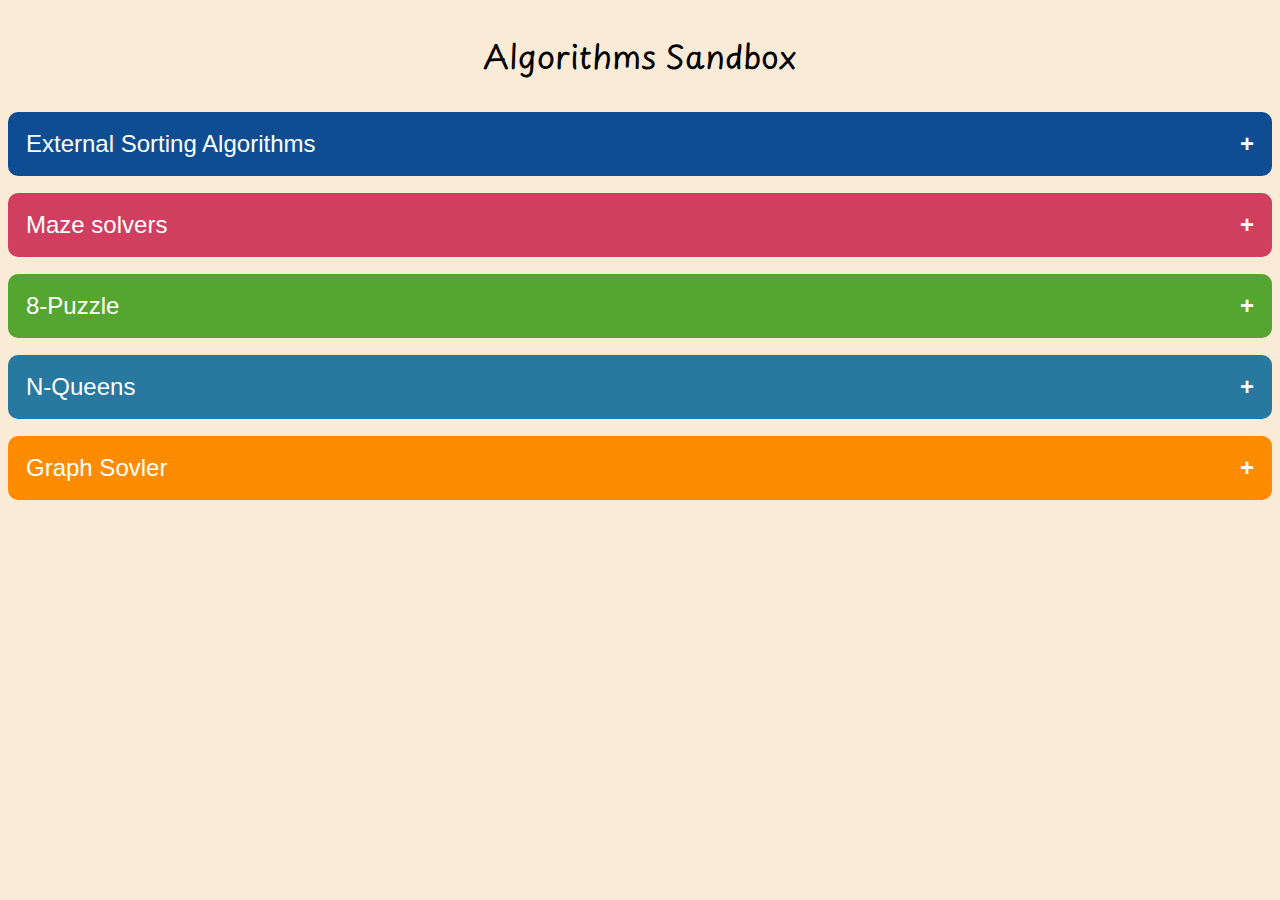
<file: index.html>
<!DOCTYPE html>
<html lang="en">
<head>
    <meta charset="UTF-8">
    <meta name="viewport" content="width=device-width, initial-scale=1.0">
    <title>Algorithms Sandbox</title>
    <link rel="stylesheet" href="styles/main.css">
</head>
<body>
    <p class="title">Algorithms Sandbox</p>

    <div class="category">
        <button class="collapsible category-title">External Sorting Algorithms</button>
        <div class="category-content">
            <ul>
                <li><a href="./pages/sorting/direct.html">Direct Merge Sort</a></li>
                <li><a href="https://mainmi.github.io/AlgorithmWebSort/">Natural Merge Sort</a></li>
                <li><a href="https://mainmi.github.io/AlgorithmWebSort/">Multipath Merge Sort</a></li>
            </ul>
        </div>
    </div>

    <div class="category">
        <button class="collapsible category-title">Maze solvers</button>
        <div class="category-content">
            <ul>
                <li><a href="https://angeluriot.com/maze_solver/">Solve maze without step by step solution</a></li>
            </ul>
        </div>
    </div>

    <div class="category">
        <button class="collapsible category-title">8-Puzzle</button>
        <div class="category-content">
            <ul>
                <li><a href="./pages/8puzzle.html?searchType=breadthFirst">BFS</a></li>
                <li><a href="./pages/8puzzle.html?searchType=depthFirst">LDFS</a></li>
                <li><a href="./pages/8puzzle.html?searchType=iterativeDeepening">Iterative-Deepening</a></li>
                <li><a href="./pages/8puzzle.html?searchType=greedyBest">Greedy-Best</a></li>
                <li><a href="./pages/8puzzle.html?searchType=aStar">A*</a></li>
            </ul>
        </div>
    </div>

    <div class="category">
        <button class="collapsible category-title">N-Queens</button>
        <div class="category-content">
            <ul>
                <li><a href="./pages/nQueens.html?algorithm=ids">IDS</a></li>
                <li><a href="./pages/nQueens.html?algorithm=aStar">A*</a></li>
                <li><a href="./pages/nQueens.html?algorithm=rbfs">RBFS</a></li>
            </ul>
        </div>
    </div>

    <div class="category">
        <button class="collapsible category-title">Graph Sovler</button>
        <div class="category-content">
            <ul>
                <li><a href="https://algo-dijkstra.vercel.app/">Dijkstra solver</a></li>
                <li><a href="https://graphonline.ru/en/">Some graph algorithms</a></li>
                <li><a href="https://programforyou.ru/graph-redactor">Graphs algorithms step by step [RU]</a></li>
            </ul>
        </div>
    </div>

    <script src="js/main.js"></script>
</body>
</html>
</file>
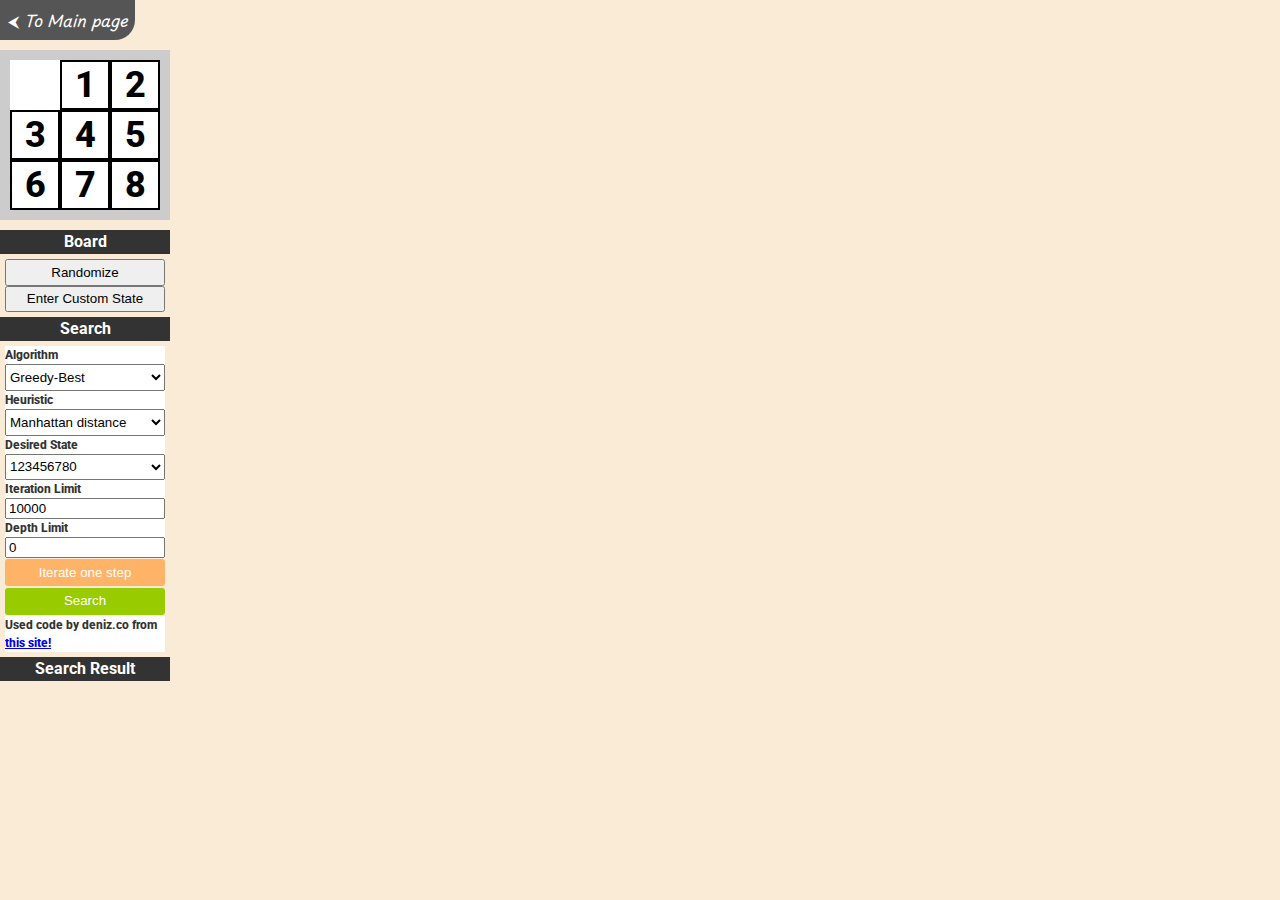
<file: pages/8puzzle.html>
<!DOCTYPE html>
<html lang="en">
<head>
    <meta charset="UTF-8">
    <meta name="viewport" content="width=device-width, initial-scale=1.0">
    <title>8-Puzzle</title>
    <link rel="stylesheet" href="../styles/main.css">
    <link rel="stylesheet" href="../styles/8puzzle.css">
    <link rel="stylesheet" href="../styles/libs/vis.min.css">
</head>
<body>
    <a href="../index.html" class="return-link">
        <span>&#11164;</span>
        <i>To Main page</i>
    </a>

    <div id="board">
        <div id="board-item-1" class="board-item">1</div>
        <div id="board-item-2" class="board-item">2</div>
        <div id="board-item-3" class="board-item">3</div>
        <div id="board-item-4" class="board-item">4</div>
        <div id="board-item-5" class="board-item">5</div>
        <div id="board-item-6" class="board-item">6</div>
        <div id="board-item-7" class="board-item">7</div>
        <div id="board-item-8" class="board-item">8</div>
    </div>
    <div id="visualization"></div>
    <div id="controls">
        <div class="heading">Board</div>
        <div class="content">
            <button id="randomize">Randomize</button>
            <button id="customInput">Enter Custom State</button>
        </div>

        <div class="heading">Search</div>
        <div class="content">
            <label>Algorithm</label>
            <select id="searchType">
                <option value="breadthFirst">Breadth-First (BFS)</option>
                <option value="uniformCost">Uniform-Cost</option>
                <option value="depthFirst">Depth-First (LDFS)</option>
                <option value="iterativeDeepening">Iterative-Deepening</option>
                <option value="greedyBest" selected>Greedy-Best</option>
                <option value="aStar">A*</option>
            </select>
            <label>Heuristic</label>
            <select id="heuristicType">
                <option value="none">None</option>
                <option value="manhattanDistance" selected>Manhattan distance</option>
                <option value="euclideanDistance">Euclidean distance</option>
                <option value="mismatches">Mismatches</option>
            </select>
            <label>Desired State</label>
            <select id="desiredState">
                <option value="first" selected>123456780</option>
                <option value="second">012345678</option>
            </select>
            <label>Iteration Limit</label>
            <input type="number" id="iterationLimit" value="10000">
            <label>Depth Limit</label>
            <input type="number" id="depthLimit" value="0">
            <label style="display: none;">
                <input type="checkbox" id="visualizationCheck" checked>
                Visualization
            </label>
            <label style="display: none;">
                <input type="checkbox" id="expandedNodeCheck">
                Early check optimization
            </label>

            <button id="searchStep">Iterate one step</button>
            <button id="search">Search</button>
            <button id="searchStop" style="display: none;">Stop</button>
            <label>Used code by deniz.co from <a href="https://deniz.co/8-puzzle-solver/">this site!</a></label>
        </div>

        <div class="heading">Search Result</div>
        <div id="searchResult" class="content"></div>
    </div>

    <script src="../js/8puzzle/algorithm_preload.js"></script>

    <script src="../js/libs/lodash.min.js"></script>
    <script src="../js/libs/vis.min.js"></script>
    <script src="../js/libs/bodyScrollLock.min.js"></script>

    <script src="../js/8puzzle/utils.js"></script>
    <script src="../js/8puzzle/node.js"></script>
    <script src="../js/8puzzle/game.js"></script>
    <script src="../js/8puzzle/board.js"></script>
    <script src="../js/8puzzle/visualization.js"></script>
    <script src="../js/8puzzle/search.js"></script>
    <script src="../js/8puzzle/app.js"></script>
</body>
</html>
</file>
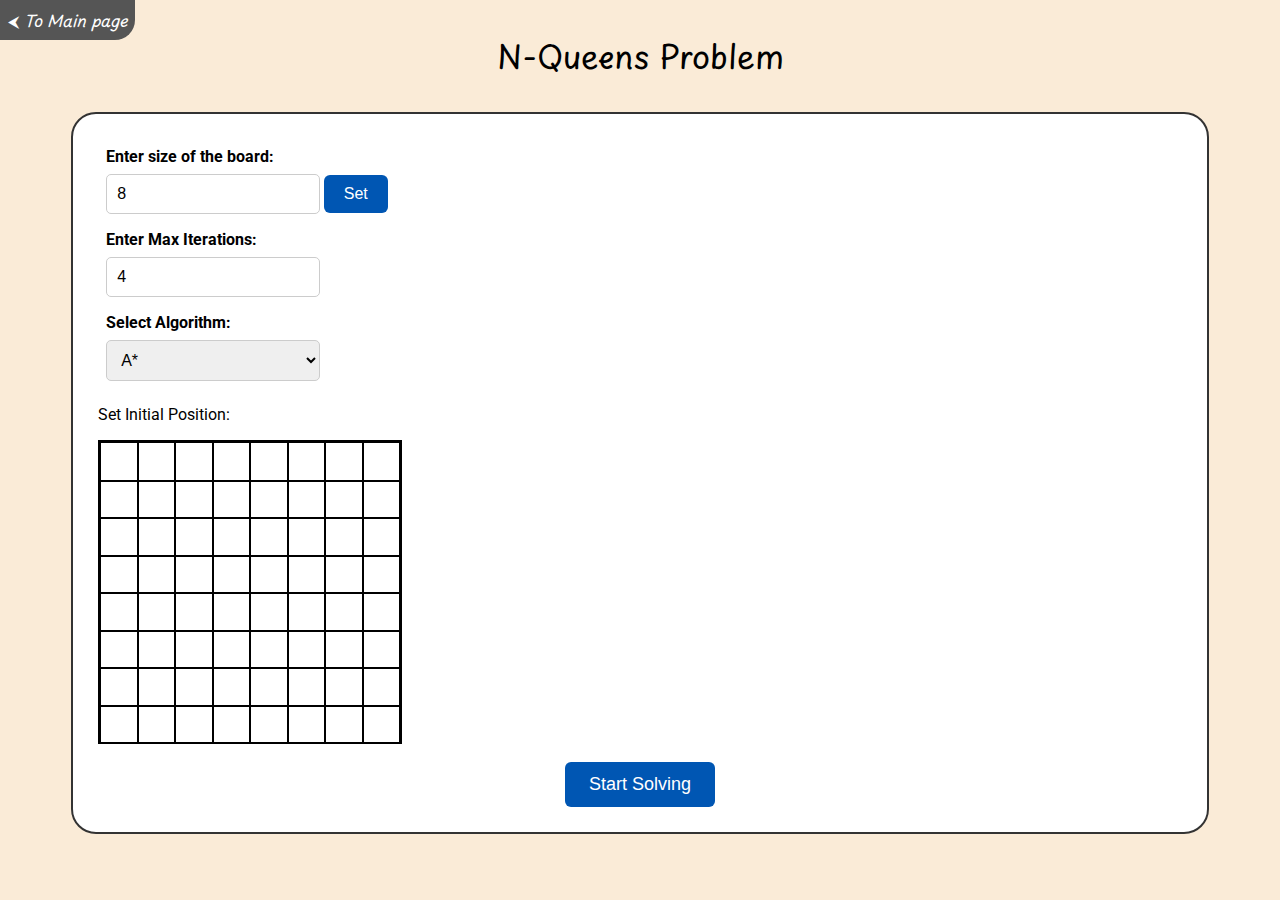
<file: pages/nQueens.html>
<!DOCTYPE html>
<html lang="en">
<head>
    <meta charset="UTF-8">
    <meta name="viewport" content="width=device-width, initial-scale=1.0">
    <title>N-Queens</title>
    <link rel="stylesheet" href="../styles/main.css">
    <link rel="stylesheet" href="../styles/nQueens.css">
</head>
<body>
    <a href="../index.html" class="return-link">
        <span>&#11164;</span>
        <i>To Main page</i>
    </a>
    <p class="title">N-Queens Problem</p>

    <div class="algorithm-settings">
        <div class="input">
            <label for="size-input">Enter size of the board:</label>
            <input type="text" id="size-input" placeholder="e.g., 8" value="8">
            <button id="set-size-button">Set</button>
        </div>
        <div class="input">
            <label for="max-iter-input">Enter Max Iterations:</label>
            <input type="text" id="max-iter-input" placeholder="e.g., 1000" value="4">
        </div>
        <div class="options">
            <label for="algorithm-select">Select Algorithm:</label>
            <select id="algorithm-select">
                <option value="ids">IDS</option>
                <option value="rbfs">RBFS</option>
                <option value="aStar" selected>A*</option>
            </select>
        </div>
        <div class="board-container">
            <p class="board-title">Set Initial Position:</p>
            <div id="initial-board" class="chess-board"></div>
        </div>
        <div class="start">
            <button id="start-button">Start Solving</button>
        </div>
    </div>

    <div class="solution">
        <p class="header">Solution</p>
        <div id="solution-steps" class="steps">

        </div>
    </div>

    <script src="../js/nQueens/algorithm_preloader.js"></script>
    <script src="../js/nQueens/nQueens.js"></script>
    <script src="../js/nQueens/IDS.js"></script>
    <script src="../js/nQueens/RBFS.js"></script>
    <script src="../js/nQueens/AStar.js"></script>
    <script src="../js/nQueens/utils.js"></script>
    <script src="../js/nQueens/start.js"></script>
</body>
</html>
</file>
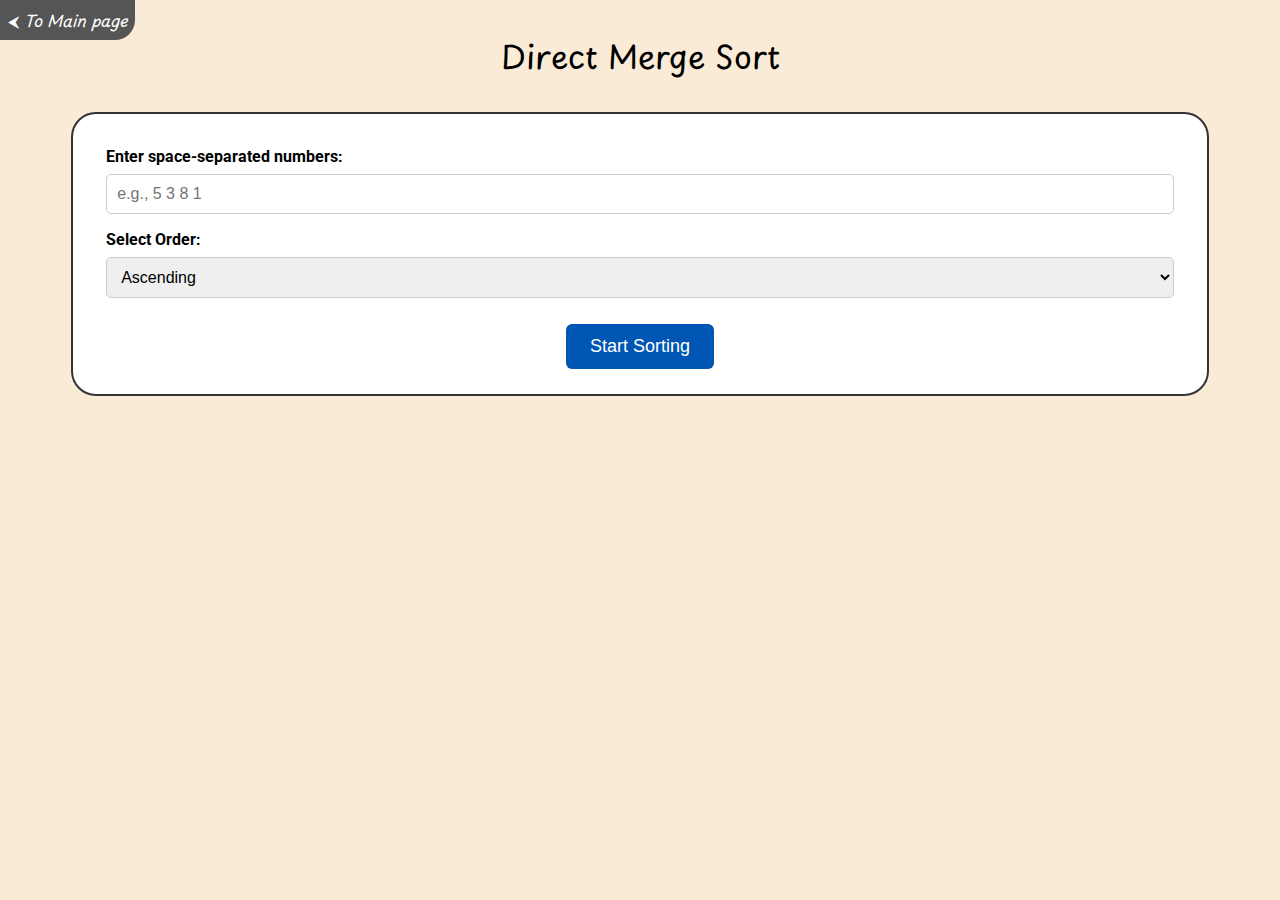
<file: pages/sorting/direct.html>
<!DOCTYPE html>
<html lang="en">
<head>
    <meta charset="UTF-8">
    <meta name="viewport" content="width=device-width, initial-scale=1.0">
    <title>Direct Merge Sort</title>
    <link rel="stylesheet" href="../../styles/main.css">
    <link rel="stylesheet" href="../../styles/sorting.css">
</head>
<body>
    <a href="../../index.html" class="return-link">
        <span>&#11164;</span>
        <i>To Main page</i>
    </a>
    <p class="title">Direct Merge Sort</p>

    <div class="algorithm-settings">
        <div class="input">
            <label for="array-input">Enter space-separated numbers:</label>
            <input type="text" id="array-input" placeholder="e.g., 5 3 8 1">
        </div>
        <div class="options">
            <label for="order-select">Select Order:</label>
            <select id="order-select">
                <option value="asc">Ascending</option>
                <option value="desc">Descending</option>
            </select>
        </div>
        <div class="start">
            <button id="start-button">Start Sorting</button>
        </div>
    </div>

    <div class="solution">
        <p class="header">Solution</p>
        <div class="steps">

        </div>
    </div>

    <script src="../../js/sorting/direct.js"></script>
</body>
</html>
</file>
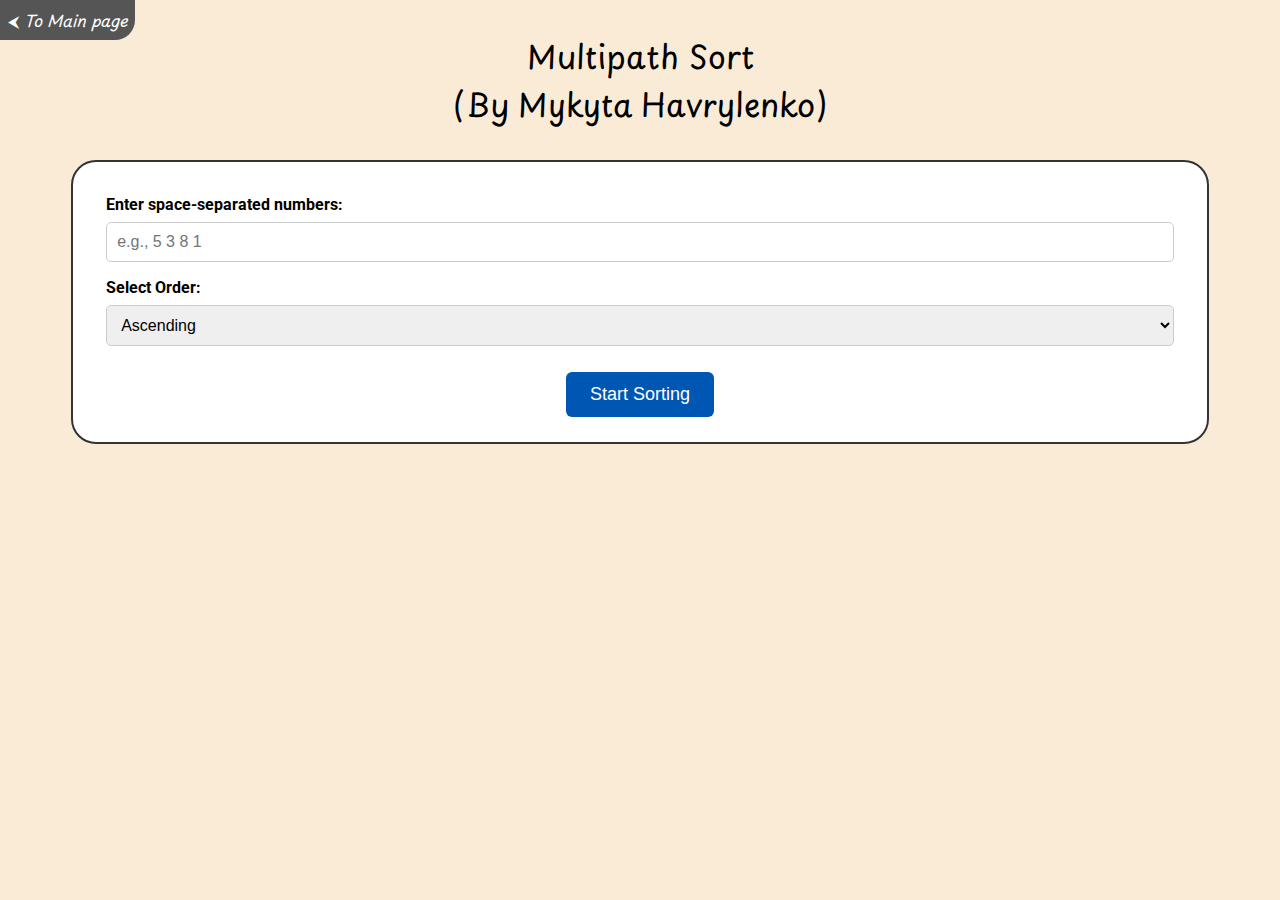
<file: pages/sorting/multipath.html>
<!DOCTYPE html>
<html lang="en">
<head>
    <meta charset="UTF-8">
    <meta name="viewport" content="width=device-width, initial-scale=1.0">
    <title>Multipath Sort</title>
    <link rel="stylesheet" href="../../styles/main.css">
    <link rel="stylesheet" href="../../styles/sorting.css">
</head>
<body>
    <a href="../../index.html" class="return-link">
        <span>&#11164;</span>
        <i>To Main page</i>
    </a>
    <p class="title">Multipath Sort<br>(By Mykyta Havrylenko)</p>
    <div class="algorithm-settings">
        <div class="input">
            <label for="array-input">Enter space-separated numbers:</label>
            <input type="text" id="array-input" placeholder="e.g., 5 3 8 1">
        </div>
        <div class="options">
            <label for="order-select">Select Order:</label>
            <select id="order-select">
                <option value="asc">Ascending</option>
                <option value="desc">Descending</option>
            </select>
        </div>
        <div class="start">
            <button id="start-button">Start Sorting</button>
        </div>
    </div>
    <div class="solution">
    </div>

    <script src="../../js/sorting/multipath.js"></script>
</body>
</html>
</file>
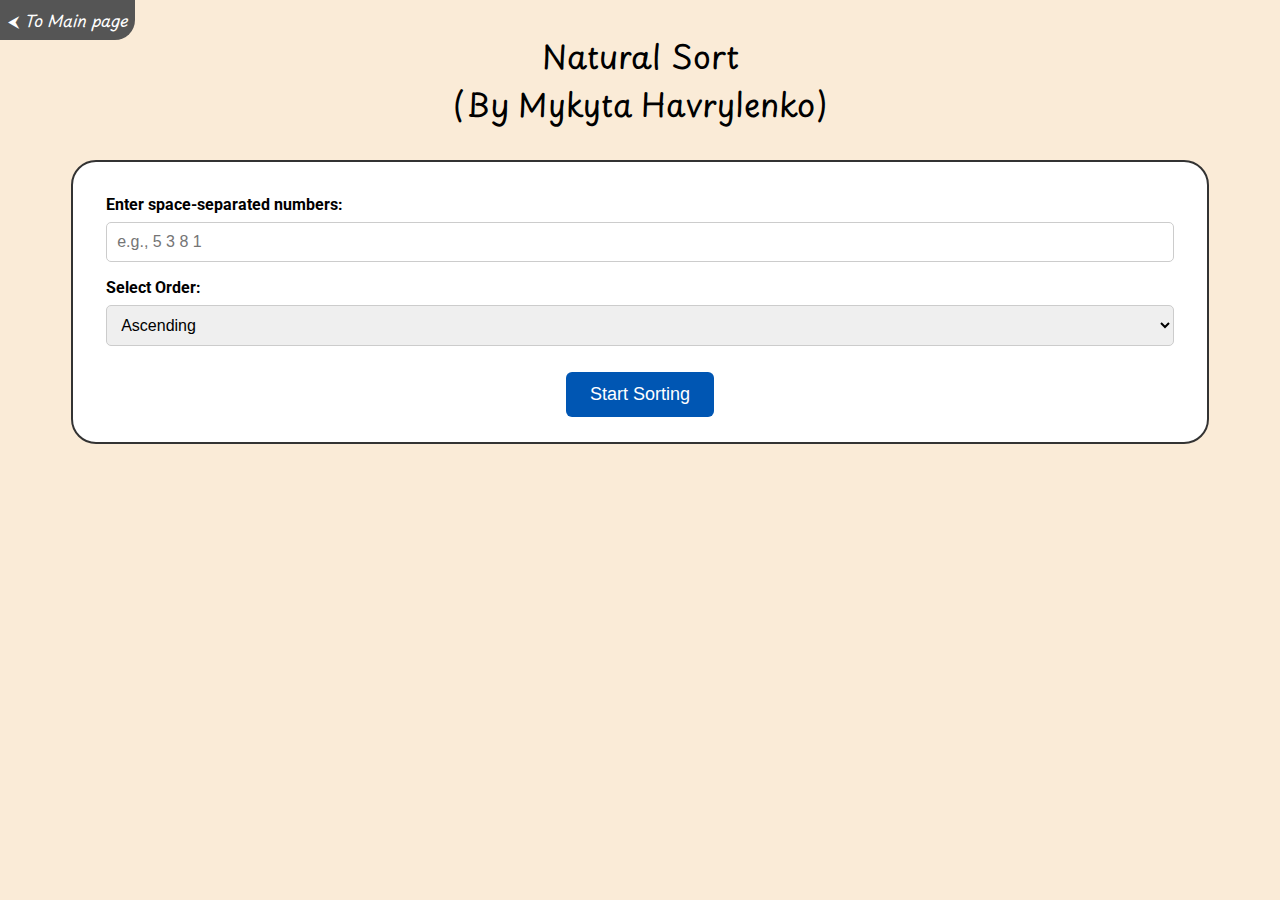
<file: pages/sorting/natural.html>
<!DOCTYPE html>
<html lang="en">
<head>
    <meta charset="UTF-8">
    <meta name="viewport" content="width=device-width, initial-scale=1.0">
    <title>Natural Sort</title>
    <link rel="stylesheet" href="../../styles/main.css">
    <link rel="stylesheet" href="../../styles/sorting.css">
</head>
<body>
    <a href="../../index.html" class="return-link">
        <span>&#11164;</span>
        <i>To Main page</i>
    </a>
    <p class="title">Natural Sort<br>(By Mykyta Havrylenko)</p>
    <div class="algorithm-settings">
        <div class="input">
            <label for="array-input">Enter space-separated numbers:</label>
            <input type="text" id="array-input" placeholder="e.g., 5 3 8 1">
        </div>
        <div class="options">
            <label for="order-select">Select Order:</label>
            <select id="order-select">
                <option value="asc">Ascending</option>
                <option value="desc">Descending</option>
            </select>
        </div>
        <div class="start">
            <button id="start-button">Start Sorting</button>
        </div>
    </div>
    <div class="solution">
    </div>

    <script src="../../js/sorting/natural.js"></script>
</body>
</html>
</file>
<file: styles/main.css>
@import url('https://fonts.googleapis.com/css2?family=Playpen+Sans:wght@600&family=Roboto&family=Source+Code+Pro&display=swap');

html {
    background-color: antiquewhite;
    font-family: 'Roboto', sans-serif;
}

.return-link {
    position: fixed;
    top: 0;
    left: 0;
    font-family: 'Playpen Sans', cursive;
    background-color: #555;
    border-radius: 0 0 20px;
    color: #fff;
    padding: 8px;
    text-decoration: none;
    z-index: 99;
}

.title {
    font-size: 32px;
    width: 100%;
    text-align: center;
    font-family: 'Playpen Sans', cursive;
}

.collapsible:after {
    content: '\002B';
    color: white;
    font-weight: bold;
    float: right;
    margin-left: 5px;
}

.expanded:after {
    content: "\2212";
}

ul {
    list-style: none;
    padding: 0;
}

.category-title {
    color: white;
    cursor: pointer;
    padding: 18px;
    width: 100%;
    border: none;
    text-align: left;
    outline: none;
    font-size: 24px;
    border-radius: 10px;
}

.toggle-category {
    font-size: 24px;
    transition: transform 0.3s ease-in-out;
}

.category-content {
    max-height: 0;
    overflow: hidden;
    transition: max-height 0.3s ease-in-out;
    background-color: #fff;
    padding: 10px;
    border: 1px solid #ccc;
    border-radius: 0 0 10px 10px;
    z-index: 1;
    margin-top: -10px;
}

.category-content ul li a {
    text-decoration: none;
    color: #333;
    font-size: 18px;
    padding: 15px;
    display: block;
    transition: 0.2s;
}

.category-content ul li a:hover {
    background-color: #f0f0f0;
}

.category {
    margin: 25px 0;
}

.category-content {
    background-color: #fff;
    border: 1px solid #ccc;
    padding: 0 30px;
}
</file>
<file: styles/8puzzle.css>
#board {
    position: absolute;
    width: 150px;
    height: 150px;
    top: 50px;
    left: 0;
    border: 10px solid #ccc;
    background-color: white;
}

.board-item {
    position: absolute;
    border: 2px solid black;
    font-size: 36px;
    font-weight: 800;
    line-height: 46px;
    text-align: center;
    width: 50px;
    height: 50px;
    box-sizing: border-box;
    top: 0;
    left: 0;
}

#board.animation .board-item {
    -webkit-transition: all 500ms;
    transition: all 500ms;
}

#controls {
    position: absolute;
    width: 170px;
    top: 230px;
    left: 0;
    bottom: 0;
    overflow-y: auto;
}

#controls button, select {
    width: 100%;
    height: 2em;
}

#controls input[type="number"] {
    width: 100%;
    box-sizing: border-box;
}

#controls .heading {
    background: #333;
    color: #fff;
    font-weight: bold;
    text-align: center;
    line-height: 150%;
}

#controls label {
    display: block;
    background: #fff;
    color: #333;
    text-align: left;
    line-height: 150%;
    font-size: 0.75em;
    font-weight: 800;
}

#visualization {
    position: absolute;
    left: 170px;
    top: 0;
    bottom: 0;
    right: 0;
}

.vis-configuration-wrapper {
    display: none !important;
}

#searchResult {
    font-size: 0.75em;
}

#controls #search {
    width: 100%;
    background: #99cc00;
    border: 0;
    color: #fff;
    border-radius: 3px;
    line-height: 150%;
    margin: 1px 0;
}

#controls #searchStop {
    width: 100%;
    background: #ff6666;
    border: 0;
    color: #fff;
    border-radius: 3px;
    line-height: 150%;
    margin: 1px 0;
}

#controls #searchStep {
    width: 100%;
    background: #ffb366;
    border: 0;
    color: #fff;
    border-radius: 3px;
    line-height: 150%;
    margin: 1px 0;
}

#controls .content {
    margin: 5px;
}
</file>
<file: styles/nQueens.css>
.algorithm-settings, .solution {
    padding: 25px;
    margin: 0 5%;
    border: 2px solid #333;
    border-radius: 25px;
    background-color: white;
}

.solution {
    margin-top: 30px;
    display: none;
}

.solution .header {
    width: 100%;
    text-align: center;
    margin-top: 0;
    font-size: 24px;
    font-family: 'Playpen Sans', cursive;
}

.solution .steps {
    width: 100%;
}

.solution .steps .step {
    width: 100%;
    padding: 20px;
    margin: 10px 0;
    font-size: 16px;
    border: 1px solid #ddd;
    white-space: pre-line;
    box-sizing: border-box;
}

.algorithm-settings .input, .algorithm-settings .options {
    padding: 8px;
}

.algorithm-settings .input label, .algorithm-settings .options label {
    width: 100%;
    font-weight: bold;
    display: block;
    margin-bottom: 8px;
}

.algorithm-settings .options option {
    background-color: #fff;
    color: #222;
}

#array-input, #algorithm-select, #max-iter-input {
    width: 100%;
    padding: 10px;
    box-sizing: border-box;
    border: 1px solid #ccc;
    border-radius: 5px;
    font-size: 16px;
}

#algorithm-select, #max-iter-input {
    width: 20%;
}

#size-input {
    width: 20%;
    padding: 10px;
    box-sizing: border-box;
    border: 1px solid #ccc;
    border-radius: 5px;
    font-size: 16px;
}

#set-size-button {
    font-size: 16px;
    padding: 10px 20px;
    background-color: #0056b3;
    color: #fff;
    border: none;
    border-radius: 6px;
    cursor: pointer;
    transition: background-color 0.3s ease-in-out;
}

.collapsed, .expanded {
    background-color: #777;
    color: white;
    cursor: pointer;
    padding: 10px;
    border: none;
    text-align: left;
    width: 100%;
    outline: none;
}

.collapsed:after {
    content: '\002B';
    color: white;
    font-weight: bold;
    float: right;
    margin-left: 5px;
}

.expanded:after {
    content: '\2212';
    color: white;
    font-weight: bold;
    float: right;
    margin-left: 5px;
}

.objects {
    margin: 20px;
}

.final-value {
    background-color: #777;
    color: white;
    cursor: pointer;
    padding: 10px;
    border: none;
    text-align: left;
    width: 100%;
    outline: none;
    box-sizing: border-box;
}

.content {
    display: none;
    padding: 10px;
}

.algorithm-settings .start {
    width: 100%;
    display: flex;
    justify-content: center;
}

#start-button {
    font-size: 18px;
    margin-top: 18px;
    padding: 12px 24px;
    background-color: #0056b3;
    color: #fff;
    border: none;
    border-radius: 6px;
    cursor: pointer;
    transition: background-color 0.3s ease-in-out;
}

#start-button:hover, #set-size-button:hover {
    background-color: lightskyblue;
}

.chess-board {
    display: grid;
    grid-template-columns: repeat(var(--board-size), 1fr);
    grid-template-rows: repeat(var(--board-size), 1fr);
    border: 2px solid #000;
    width: 300px;
    /* You can adjust the width as needed */
    height: 300px;
    /* You can adjust the height as needed */
}

.chess-row {
    display: flex;
    flex-direction: row;
}

.chess-cell {
    width: 100%;
    height: 100%;
    display: flex;
    justify-content: center;
    align-items: center;
    font-size: 1.5rem;
    /* Adjust font size as needed */
    border: 1px solid #000;
    /* Add cell borders */
}

.queen {
    background-color: #ff0000;
    /* You can use any color you like for the queen cells */
    color: #fff;
    /* Text color for queen cells */
    /* Make it a circle */
}
</file>
<file: styles/sorting.css>
.algorithm-settings, .solution {
    padding: 25px;
    margin: 0 5%;
    border: 2px solid #333;
    border-radius: 25px;
    background-color: white;
}

.solution {
    margin-top: 30px;
    display: none;
}

.solution .header {
    width: 100%;
    text-align: center;
    margin-top: 0;
    font-size: 24px;
    font-family: 'Playpen Sans', cursive;
}

.solution .steps {
    width: 100%;
}

.solution .steps .step {
    width: 100%;
    padding: 20px;
    margin: 10px 0;
    font-size: 16px;
    border: 1px solid #ddd;
    white-space: pre-line;
    box-sizing: border-box;
}

.solution .steps .step .label {
    font-weight: bold;
}

.solution .steps .step .array {
    font-family: 'Source Code Pro', monospace;
}

.algorithm-settings .input, .algorithm-settings .options {
    padding: 8px;
}

.algorithm-settings .input label, .algorithm-settings .options label {
    font-weight: bold;
    display: block;
    margin-bottom: 8px;
}

.algorithm-settings .options option {
    background-color: #fff;
    color: #222;
}

#array-input, #order-select {
    width: 100%;
    padding: 10px;
    box-sizing: border-box;
    border: 1px solid #ccc;
    border-radius: 5px;
    font-size: 16px;
}

.algorithm-settings .start {
    width: 100%;
    display: flex;
    justify-content: center;
}

#start-button {
    font-size: 18px;
    margin-top: 18px;
    padding: 12px 24px;
    background-color: #0056b3;
    color: #fff;
    border: none;
    border-radius: 6px;
    cursor: pointer;
    transition: background-color 0.3s ease-in-out;
}

#start-button:hover {
    background-color: lightskyblue;
}
</file>
<file: styles/libs/vis.min.css>
.vis .overlay{position:absolute;top:0;left:0;width:100%;height:100%;z-index:10}.vis-active{box-shadow:0 0 10px #86d5f8}.vis [class*=span]{min-height:0;width:auto}div.vis-configuration{position:relative;display:block;float:left;font-size:12px}div.vis-configuration-wrapper{display:block;width:700px}div.vis-configuration-wrapper::after{clear:both;content:"";display:block}div.vis-configuration.vis-config-option-container{display:block;width:495px;background-color:#fff;border:2px solid #f7f8fa;border-radius:4px;margin-top:20px;left:10px;padding-left:5px}div.vis-configuration.vis-config-button{display:block;width:495px;height:25px;vertical-align:middle;line-height:25px;background-color:#f7f8fa;border:2px solid #ceced0;border-radius:4px;margin-top:20px;left:10px;padding-left:5px;cursor:pointer;margin-bottom:30px}div.vis-configuration.vis-config-button.hover{background-color:#4588e6;border:2px solid #214373;color:#fff}div.vis-configuration.vis-config-item{display:block;float:left;width:495px;height:25px;vertical-align:middle;line-height:25px}div.vis-configuration.vis-config-item.vis-config-s2{left:10px;background-color:#f7f8fa;padding-left:5px;border-radius:3px}div.vis-configuration.vis-config-item.vis-config-s3{left:20px;background-color:#e4e9f0;padding-left:5px;border-radius:3px}div.vis-configuration.vis-config-item.vis-config-s4{left:30px;background-color:#cfd8e6;padding-left:5px;border-radius:3px}div.vis-configuration.vis-config-header{font-size:18px;font-weight:700}div.vis-configuration.vis-config-label{width:120px;height:25px;line-height:25px}div.vis-configuration.vis-config-label.vis-config-s3{width:110px}div.vis-configuration.vis-config-label.vis-config-s4{width:100px}div.vis-configuration.vis-config-colorBlock{top:1px;width:30px;height:19px;border:1px solid #444;border-radius:2px;padding:0;margin:0;cursor:pointer}input.vis-configuration.vis-config-checkbox{left:-5px}input.vis-configuration.vis-config-rangeinput{position:relative;top:-5px;width:60px;padding:1px;margin:0;pointer-events:none}input.vis-configuration.vis-config-range{-webkit-appearance:none;border:0 solid #fff;background-color:rgba(0,0,0,0);width:300px;height:20px}input.vis-configuration.vis-config-range::-webkit-slider-runnable-track{width:300px;height:5px;background:#dedede;background:-moz-linear-gradient(top,#dedede 0,#c8c8c8 99%);background:-webkit-gradient(linear,left top,left bottom,color-stop(0,#dedede),color-stop(99%,#c8c8c8));background:-webkit-linear-gradient(top,#dedede 0,#c8c8c8 99%);background:-o-linear-gradient(top,#dedede 0,#c8c8c8 99%);background:-ms-linear-gradient(top,#dedede 0,#c8c8c8 99%);background:linear-gradient(to bottom,#dedede 0,#c8c8c8 99%);border:1px solid #999;box-shadow:#aaa 0 0 3px 0;border-radius:3px}input.vis-configuration.vis-config-range::-webkit-slider-thumb{-webkit-appearance:none;border:1px solid #14334b;height:17px;width:17px;border-radius:50%;background:#3876c2;background:-moz-linear-gradient(top,#3876c2 0,#385380 100%);background:-webkit-gradient(linear,left top,left bottom,color-stop(0,#3876c2),color-stop(100%,#385380));background:-webkit-linear-gradient(top,#3876c2 0,#385380 100%);background:-o-linear-gradient(top,#3876c2 0,#385380 100%);background:-ms-linear-gradient(top,#3876c2 0,#385380 100%);background:linear-gradient(to bottom,#3876c2 0,#385380 100%);box-shadow:#111927 0 0 1px 0;margin-top:-7px}input.vis-configuration.vis-config-range:focus{outline:0}input.vis-configuration.vis-config-range:focus::-webkit-slider-runnable-track{background:#9d9d9d;background:-moz-linear-gradient(top,#9d9d9d 0,#c8c8c8 99%);background:-webkit-gradient(linear,left top,left bottom,color-stop(0,#9d9d9d),color-stop(99%,#c8c8c8));background:-webkit-linear-gradient(top,#9d9d9d 0,#c8c8c8 99%);background:-o-linear-gradient(top,#9d9d9d 0,#c8c8c8 99%);background:-ms-linear-gradient(top,#9d9d9d 0,#c8c8c8 99%);background:linear-gradient(to bottom,#9d9d9d 0,#c8c8c8 99%)}input.vis-configuration.vis-config-range::-moz-range-track{width:300px;height:10px;background:#dedede;background:-moz-linear-gradient(top,#dedede 0,#c8c8c8 99%);background:-webkit-gradient(linear,left top,left bottom,color-stop(0,#dedede),color-stop(99%,#c8c8c8));background:-webkit-linear-gradient(top,#dedede 0,#c8c8c8 99%);background:-o-linear-gradient(top,#dedede 0,#c8c8c8 99%);background:-ms-linear-gradient(top,#dedede 0,#c8c8c8 99%);background:linear-gradient(to bottom,#dedede 0,#c8c8c8 99%);border:1px solid #999;box-shadow:#aaa 0 0 3px 0;border-radius:3px}input.vis-configuration.vis-config-range::-moz-range-thumb{border:none;height:16px;width:16px;border-radius:50%;background:#385380}input.vis-configuration.vis-config-range:-moz-focusring{outline:1px solid #fff;outline-offset:-1px}input.vis-configuration.vis-config-range::-ms-track{width:300px;height:5px;background:0 0;border-color:transparent;border-width:6px 0;color:transparent}input.vis-configuration.vis-config-range::-ms-fill-lower{background:#777;border-radius:10px}input.vis-configuration.vis-config-range::-ms-fill-upper{background:#ddd;border-radius:10px}input.vis-configuration.vis-config-range::-ms-thumb{border:none;height:16px;width:16px;border-radius:50%;background:#385380}input.vis-configuration.vis-config-range:focus::-ms-fill-lower{background:#888}input.vis-configuration.vis-config-range:focus::-ms-fill-upper{background:#ccc}.vis-configuration-popup{position:absolute;background:rgba(57,76,89,.85);border:2px solid #f2faff;line-height:30px;height:30px;width:150px;text-align:center;color:#fff;font-size:14px;border-radius:4px;-webkit-transition:opacity .3s ease-in-out;-moz-transition:opacity .3s ease-in-out;transition:opacity .3s ease-in-out}.vis-configuration-popup:after,.vis-configuration-popup:before{left:100%;top:50%;border:solid transparent;content:" ";height:0;width:0;position:absolute;pointer-events:none}.vis-configuration-popup:after{border-color:rgba(136,183,213,0);border-left-color:rgba(57,76,89,.85);border-width:8px;margin-top:-8px}.vis-configuration-popup:before{border-color:rgba(194,225,245,0);border-left-color:#f2faff;border-width:12px;margin-top:-12px}div.vis-tooltip{position:absolute;visibility:hidden;padding:5px;white-space:nowrap;font-family:verdana;font-size:14px;color:#000;background-color:#f5f4ed;-moz-border-radius:3px;-webkit-border-radius:3px;border-radius:3px;border:1px solid #808074;box-shadow:3px 3px 10px rgba(0,0,0,.2);pointer-events:none;z-index:5}div.vis-color-picker{position:absolute;top:0;left:30px;margin-top:-140px;margin-left:30px;width:310px;height:444px;z-index:1;padding:10px;border-radius:15px;background-color:#fff;display:none;box-shadow:rgba(0,0,0,.5) 0 0 10px 0}div.vis-color-picker div.vis-arrow{position:absolute;top:147px;left:5px}div.vis-color-picker div.vis-arrow::after,div.vis-color-picker div.vis-arrow::before{right:100%;top:50%;border:solid transparent;content:" ";height:0;width:0;position:absolute;pointer-events:none}div.vis-color-picker div.vis-arrow:after{border-color:rgba(255,255,255,0);border-right-color:#fff;border-width:30px;margin-top:-30px}div.vis-color-picker div.vis-color{position:absolute;width:289px;height:289px;cursor:pointer}div.vis-color-picker div.vis-brightness{position:absolute;top:313px}div.vis-color-picker div.vis-opacity{position:absolute;top:350px}div.vis-color-picker div.vis-selector{position:absolute;top:137px;left:137px;width:15px;height:15px;border-radius:15px;border:1px solid #fff;background:#4c4c4c;background:-moz-linear-gradient(top,#4c4c4c 0,#595959 12%,#666 25%,#474747 39%,#2c2c2c 50%,#000 51%,#111 60%,#2b2b2b 76%,#1c1c1c 91%,#131313 100%);background:-webkit-gradient(linear,left top,left bottom,color-stop(0,#4c4c4c),color-stop(12%,#595959),color-stop(25%,#666),color-stop(39%,#474747),color-stop(50%,#2c2c2c),color-stop(51%,#000),color-stop(60%,#111),color-stop(76%,#2b2b2b),color-stop(91%,#1c1c1c),color-stop(100%,#131313));background:-webkit-linear-gradient(top,#4c4c4c 0,#595959 12%,#666 25%,#474747 39%,#2c2c2c 50%,#000 51%,#111 60%,#2b2b2b 76%,#1c1c1c 91%,#131313 100%);background:-o-linear-gradient(top,#4c4c4c 0,#595959 12%,#666 25%,#474747 39%,#2c2c2c 50%,#000 51%,#111 60%,#2b2b2b 76%,#1c1c1c 91%,#131313 100%);background:-ms-linear-gradient(top,#4c4c4c 0,#595959 12%,#666 25%,#474747 39%,#2c2c2c 50%,#000 51%,#111 60%,#2b2b2b 76%,#1c1c1c 91%,#131313 100%);background:linear-gradient(to bottom,#4c4c4c 0,#595959 12%,#666 25%,#474747 39%,#2c2c2c 50%,#000 51%,#111 60%,#2b2b2b 76%,#1c1c1c 91%,#131313 100%)}div.vis-color-picker div.vis-new-color{position:absolute;width:140px;height:20px;border:1px solid rgba(0,0,0,.1);border-radius:5px;top:380px;left:159px;text-align:right;padding-right:2px;font-size:10px;color:rgba(0,0,0,.4);vertical-align:middle;line-height:20px}div.vis-color-picker div.vis-initial-color{position:absolute;width:140px;height:20px;border:1px solid rgba(0,0,0,.1);border-radius:5px;top:380px;left:10px;text-align:left;padding-left:2px;font-size:10px;color:rgba(0,0,0,.4);vertical-align:middle;line-height:20px}div.vis-color-picker div.vis-label{position:absolute;width:300px;left:10px}div.vis-color-picker div.vis-label.vis-brightness{top:300px}div.vis-color-picker div.vis-label.vis-opacity{top:338px}div.vis-color-picker div.vis-button{position:absolute;width:68px;height:25px;border-radius:10px;vertical-align:middle;text-align:center;line-height:25px;top:410px;border:2px solid #d9d9d9;background-color:#f7f7f7;cursor:pointer}div.vis-color-picker div.vis-button.vis-cancel{left:5px}div.vis-color-picker div.vis-button.vis-load{left:82px}div.vis-color-picker div.vis-button.vis-apply{left:159px}div.vis-color-picker div.vis-button.vis-save{left:236px}div.vis-color-picker input.vis-range{width:290px;height:20px}div.vis-network div.vis-manipulation{box-sizing:content-box;border-width:0;border-bottom:1px;border-style:solid;border-color:#d6d9d8;background:#fff;background:-moz-linear-gradient(top,#fff 0,#fcfcfc 48%,#fafafa 50%,#fcfcfc 100%);background:-webkit-gradient(linear,left top,left bottom,color-stop(0,#fff),color-stop(48%,#fcfcfc),color-stop(50%,#fafafa),color-stop(100%,#fcfcfc));background:-webkit-linear-gradient(top,#fff 0,#fcfcfc 48%,#fafafa 50%,#fcfcfc 100%);background:-o-linear-gradient(top,#fff 0,#fcfcfc 48%,#fafafa 50%,#fcfcfc 100%);background:-ms-linear-gradient(top,#fff 0,#fcfcfc 48%,#fafafa 50%,#fcfcfc 100%);background:linear-gradient(to bottom,#fff 0,#fcfcfc 48%,#fafafa 50%,#fcfcfc 100%);padding-top:4px;position:absolute;left:0;top:0;width:100%;height:28px}div.vis-network div.vis-edit-mode{position:absolute;left:0;top:5px;height:30px}div.vis-network div.vis-close{position:absolute;right:0;top:0;width:30px;height:30px;background-position:20px 3px;background-repeat:no-repeat;background-image:url(img/network/cross.png);cursor:pointer;-webkit-touch-callout:none;-webkit-user-select:none;-khtml-user-select:none;-moz-user-select:none;-ms-user-select:none;user-select:none}div.vis-network div.vis-close:hover{opacity:.6}div.vis-network div.vis-edit-mode div.vis-button,div.vis-network div.vis-manipulation div.vis-button{float:left;font-family:verdana;font-size:12px;-moz-border-radius:15px;border-radius:15px;display:inline-block;background-position:0 0;background-repeat:no-repeat;height:24px;margin-left:10px;cursor:pointer;padding:0 8px 0 8px;-webkit-touch-callout:none;-webkit-user-select:none;-khtml-user-select:none;-moz-user-select:none;-ms-user-select:none;user-select:none}div.vis-network div.vis-manipulation div.vis-button:hover{box-shadow:1px 1px 8px rgba(0,0,0,.2)}div.vis-network div.vis-manipulation div.vis-button:active{box-shadow:1px 1px 8px rgba(0,0,0,.5)}div.vis-network div.vis-manipulation div.vis-button.vis-back{background-image:url(img/network/backIcon.png)}div.vis-network div.vis-manipulation div.vis-button.vis-none:hover{box-shadow:1px 1px 8px transparent;cursor:default}div.vis-network div.vis-manipulation div.vis-button.vis-none:active{box-shadow:1px 1px 8px transparent}div.vis-network div.vis-manipulation div.vis-button.vis-none{padding:0}div.vis-network div.vis-manipulation div.notification{margin:2px;font-weight:700}div.vis-network div.vis-manipulation div.vis-button.vis-add{background-image:url(img/network/addNodeIcon.png)}div.vis-network div.vis-edit-mode div.vis-button.vis-edit,div.vis-network div.vis-manipulation div.vis-button.vis-edit{background-image:url(img/network/editIcon.png)}div.vis-network div.vis-edit-mode div.vis-button.vis-edit.vis-edit-mode{background-color:#fcfcfc;border:1px solid #ccc}div.vis-network div.vis-manipulation div.vis-button.vis-connect{background-image:url(img/network/connectIcon.png)}div.vis-network div.vis-manipulation div.vis-button.vis-delete{background-image:url(img/network/deleteIcon.png)}div.vis-network div.vis-edit-mode div.vis-label,div.vis-network div.vis-manipulation div.vis-label{margin:0 0 0 23px;line-height:25px}div.vis-network div.vis-manipulation div.vis-separator-line{float:left;display:inline-block;width:1px;height:21px;background-color:#bdbdbd;margin:0 7px 0 15px}div.vis-network div.vis-navigation div.vis-button{width:34px;height:34px;-moz-border-radius:17px;border-radius:17px;position:absolute;display:inline-block;background-position:2px 2px;background-repeat:no-repeat;cursor:pointer;-webkit-touch-callout:none;-webkit-user-select:none;-khtml-user-select:none;-moz-user-select:none;-ms-user-select:none;user-select:none}div.vis-network div.vis-navigation div.vis-button:hover{box-shadow:0 0 3px 3px rgba(56,207,21,.3)}div.vis-network div.vis-navigation div.vis-button:active{box-shadow:0 0 1px 3px rgba(56,207,21,.95)}div.vis-network div.vis-navigation div.vis-button.vis-up{background-image:url(img/network/upArrow.png);bottom:50px;left:55px}div.vis-network div.vis-navigation div.vis-button.vis-down{background-image:url(img/network/downArrow.png);bottom:10px;left:55px}div.vis-network div.vis-navigation div.vis-button.vis-left{background-image:url(img/network/leftArrow.png);bottom:10px;left:15px}div.vis-network div.vis-navigation div.vis-button.vis-right{background-image:url(img/network/rightArrow.png);bottom:10px;left:95px}div.vis-network div.vis-navigation div.vis-button.vis-zoomIn{background-image:url(img/network/plus.png);bottom:10px;right:15px}div.vis-network div.vis-navigation div.vis-button.vis-zoomOut{background-image:url(img/network/minus.png);bottom:10px;right:55px}div.vis-network div.vis-navigation div.vis-button.vis-zoomExtends{background-image:url(img/network/zoomExtends.png);bottom:50px;right:15px}.vis-current-time{background-color:#ff7f6e;width:2px;z-index:1;pointer-events:none}.vis-rolling-mode-btn{height:40px;width:40px;position:absolute;top:7px;right:20px;border-radius:50%;font-size:28px;cursor:pointer;opacity:.8;color:#fff;font-weight:700;text-align:center;background:#3876c2}.vis-rolling-mode-btn:before{content:"\26F6"}.vis-rolling-mode-btn:hover{opacity:1}.vis-custom-time{background-color:#6e94ff;width:2px;cursor:move;z-index:1}.vis-panel.vis-background.vis-horizontal .vis-grid.vis-horizontal{position:absolute;width:100%;height:0;border-bottom:1px solid}.vis-panel.vis-background.vis-horizontal .vis-grid.vis-minor{border-color:#e5e5e5}.vis-panel.vis-background.vis-horizontal .vis-grid.vis-major{border-color:#bfbfbf}.vis-data-axis .vis-y-axis.vis-major{width:100%;position:absolute;color:#4d4d4d;white-space:nowrap}.vis-data-axis .vis-y-axis.vis-major.vis-measure{padding:0;margin:0;border:0;visibility:hidden;width:auto}.vis-data-axis .vis-y-axis.vis-minor{position:absolute;width:100%;color:#bebebe;white-space:nowrap}.vis-data-axis .vis-y-axis.vis-minor.vis-measure{padding:0;margin:0;border:0;visibility:hidden;width:auto}.vis-data-axis .vis-y-axis.vis-title{position:absolute;color:#4d4d4d;white-space:nowrap;bottom:20px;text-align:center}.vis-data-axis .vis-y-axis.vis-title.vis-measure{padding:0;margin:0;visibility:hidden;width:auto}.vis-data-axis .vis-y-axis.vis-title.vis-left{bottom:0;-webkit-transform-origin:left top;-moz-transform-origin:left top;-ms-transform-origin:left top;-o-transform-origin:left top;transform-origin:left bottom;-webkit-transform:rotate(-90deg);-moz-transform:rotate(-90deg);-ms-transform:rotate(-90deg);-o-transform:rotate(-90deg);transform:rotate(-90deg)}.vis-data-axis .vis-y-axis.vis-title.vis-right{bottom:0;-webkit-transform-origin:right bottom;-moz-transform-origin:right bottom;-ms-transform-origin:right bottom;-o-transform-origin:right bottom;transform-origin:right bottom;-webkit-transform:rotate(90deg);-moz-transform:rotate(90deg);-ms-transform:rotate(90deg);-o-transform:rotate(90deg);transform:rotate(90deg)}.vis-legend{background-color:rgba(247,252,255,.65);padding:5px;border:1px solid #b3b3b3;box-shadow:2px 2px 10px rgba(154,154,154,.55)}.vis-legend-text{white-space:nowrap;display:inline-block}.vis-item{position:absolute;color:#1a1a1a;border-color:#97b0f8;border-width:1px;background-color:#d5ddf6;display:inline-block;z-index:1}.vis-item.vis-selected{border-color:#ffc200;background-color:#fff785;z-index:2}.vis-editable.vis-selected{cursor:move}.vis-item.vis-point.vis-selected{background-color:#fff785}.vis-item.vis-box{text-align:center;border-style:solid;border-radius:2px}.vis-item.vis-point{background:0 0}.vis-item.vis-dot{position:absolute;padding:0;border-width:4px;border-style:solid;border-radius:4px}.vis-item.vis-range{border-style:solid;border-radius:2px;box-sizing:border-box}.vis-item.vis-background{border:none;background-color:rgba(213,221,246,.4);box-sizing:border-box;padding:0;margin:0}.vis-item .vis-item-overflow{position:relative;width:100%;height:100%;padding:0;margin:0;overflow:hidden}.vis-item-visible-frame{white-space:nowrap}.vis-item.vis-range .vis-item-content{position:relative;display:inline-block}.vis-item.vis-background .vis-item-content{position:absolute;display:inline-block}.vis-item.vis-line{padding:0;position:absolute;width:0;border-left-width:1px;border-left-style:solid}.vis-item .vis-item-content{white-space:nowrap;box-sizing:border-box;padding:5px}.vis-item .vis-onUpdateTime-tooltip{position:absolute;background:#4f81bd;color:#fff;width:200px;text-align:center;white-space:nowrap;padding:5px;border-radius:1px;transition:.4s;-o-transition:.4s;-moz-transition:.4s;-webkit-transition:.4s}.vis-item .vis-delete,.vis-item .vis-delete-rtl{position:absolute;top:0;width:24px;height:24px;box-sizing:border-box;padding:0 5px;cursor:pointer;-webkit-transition:background .2s linear;-moz-transition:background .2s linear;-ms-transition:background .2s linear;-o-transition:background .2s linear;transition:background .2s linear}.vis-item .vis-delete{right:-24px}.vis-item .vis-delete-rtl{left:-24px}.vis-item .vis-delete-rtl:after,.vis-item .vis-delete:after{content:"\00D7";color:red;font-family:arial,sans-serif;font-size:22px;font-weight:700;-webkit-transition:color .2s linear;-moz-transition:color .2s linear;-ms-transition:color .2s linear;-o-transition:color .2s linear;transition:color .2s linear}.vis-item .vis-delete-rtl:hover,.vis-item .vis-delete:hover{background:red}.vis-item .vis-delete-rtl:hover:after,.vis-item .vis-delete:hover:after{color:#fff}.vis-item .vis-drag-center{position:absolute;width:100%;height:100%;top:0;left:0;cursor:move}.vis-item.vis-range .vis-drag-left{position:absolute;width:24px;max-width:20%;min-width:2px;height:100%;top:0;left:-4px;cursor:w-resize}.vis-item.vis-range .vis-drag-right{position:absolute;width:24px;max-width:20%;min-width:2px;height:100%;top:0;right:-4px;cursor:e-resize}.vis-range.vis-item.vis-readonly .vis-drag-left,.vis-range.vis-item.vis-readonly .vis-drag-right{cursor:auto}.vis-itemset{position:relative;padding:0;margin:0;box-sizing:border-box}.vis-itemset .vis-background,.vis-itemset .vis-foreground{position:absolute;width:100%;height:100%;overflow:visible}.vis-axis{position:absolute;width:100%;height:0;left:0;z-index:1}.vis-foreground .vis-group{position:relative;box-sizing:border-box;border-bottom:1px solid #bfbfbf}.vis-foreground .vis-group:last-child{border-bottom:none}.vis-nesting-group{cursor:pointer}.vis-nested-group{background:#f5f5f5}.vis-label.vis-nesting-group.expanded:before{content:"\25BC"}.vis-label.vis-nesting-group.collapsed-rtl:before{content:"\25C0"}.vis-label.vis-nesting-group.collapsed:before{content:"\25B6"}.vis-overlay{position:absolute;top:0;left:0;width:100%;height:100%;z-index:10}.vis-labelset{position:relative;overflow:hidden;box-sizing:border-box}.vis-labelset .vis-label{position:relative;left:0;top:0;width:100%;color:#4d4d4d;box-sizing:border-box}.vis-labelset .vis-label{border-bottom:1px solid #bfbfbf}.vis-labelset .vis-label.draggable{cursor:pointer}.vis-labelset .vis-label:last-child{border-bottom:none}.vis-labelset .vis-label .vis-inner{display:inline-block;padding:5px}.vis-labelset .vis-label .vis-inner.vis-hidden{padding:0}.vis-panel{position:absolute;padding:0;margin:0;box-sizing:border-box}.vis-panel.vis-bottom,.vis-panel.vis-center,.vis-panel.vis-left,.vis-panel.vis-right,.vis-panel.vis-top{border:1px #bfbfbf}.vis-panel.vis-center,.vis-panel.vis-left,.vis-panel.vis-right{border-top-style:solid;border-bottom-style:solid;overflow:hidden}.vis-left.vis-panel.vis-vertical-scroll,.vis-right.vis-panel.vis-vertical-scroll{height:100%;overflow-x:hidden;overflow-y:scroll}.vis-left.vis-panel.vis-vertical-scroll{direction:rtl}.vis-left.vis-panel.vis-vertical-scroll .vis-content{direction:ltr}.vis-right.vis-panel.vis-vertical-scroll{direction:ltr}.vis-right.vis-panel.vis-vertical-scroll .vis-content{direction:rtl}.vis-panel.vis-bottom,.vis-panel.vis-center,.vis-panel.vis-top{border-left-style:solid;border-right-style:solid}.vis-background{overflow:hidden}.vis-panel>.vis-content{position:relative}.vis-panel .vis-shadow{position:absolute;width:100%;height:1px;box-shadow:0 0 10px rgba(0,0,0,.8)}.vis-panel .vis-shadow.vis-top{top:-1px;left:0}.vis-panel .vis-shadow.vis-bottom{bottom:-1px;left:0}.vis-graph-group0{fill:#4f81bd;fill-opacity:0;stroke-width:2px;stroke:#4f81bd}.vis-graph-group1{fill:#f79646;fill-opacity:0;stroke-width:2px;stroke:#f79646}.vis-graph-group2{fill:#8c51cf;fill-opacity:0;stroke-width:2px;stroke:#8c51cf}.vis-graph-group3{fill:#75c841;fill-opacity:0;stroke-width:2px;stroke:#75c841}.vis-graph-group4{fill:#ff0100;fill-opacity:0;stroke-width:2px;stroke:#ff0100}.vis-graph-group5{fill:#37d8e6;fill-opacity:0;stroke-width:2px;stroke:#37d8e6}.vis-graph-group6{fill:#042662;fill-opacity:0;stroke-width:2px;stroke:#042662}.vis-graph-group7{fill:#00ff26;fill-opacity:0;stroke-width:2px;stroke:#00ff26}.vis-graph-group8{fill:#f0f;fill-opacity:0;stroke-width:2px;stroke:#f0f}.vis-graph-group9{fill:#8f3938;fill-opacity:0;stroke-width:2px;stroke:#8f3938}.vis-timeline .vis-fill{fill-opacity:.1;stroke:none}.vis-timeline .vis-bar{fill-opacity:.5;stroke-width:1px}.vis-timeline .vis-point{stroke-width:2px;fill-opacity:1}.vis-timeline .vis-legend-background{stroke-width:1px;fill-opacity:.9;fill:#fff;stroke:#c2c2c2}.vis-timeline .vis-outline{stroke-width:1px;fill-opacity:1;fill:#fff;stroke:#e5e5e5}.vis-timeline .vis-icon-fill{fill-opacity:.3;stroke:none}.vis-time-axis{position:relative;overflow:hidden}.vis-time-axis.vis-foreground{top:0;left:0;width:100%}.vis-time-axis.vis-background{position:absolute;top:0;left:0;width:100%;height:100%}.vis-time-axis .vis-text{position:absolute;color:#4d4d4d;padding:3px;overflow:hidden;box-sizing:border-box;white-space:nowrap}.vis-time-axis .vis-text.vis-measure{position:absolute;padding-left:0;padding-right:0;margin-left:0;margin-right:0;visibility:hidden}.vis-time-axis .vis-grid.vis-vertical{position:absolute;border-left:1px solid}.vis-time-axis .vis-grid.vis-vertical-rtl{position:absolute;border-right:1px solid}.vis-time-axis .vis-grid.vis-minor{border-color:#e5e5e5}.vis-time-axis .vis-grid.vis-major{border-color:#bfbfbf}.vis-timeline{position:relative;border:1px solid #bfbfbf;overflow:hidden;padding:0;margin:0;box-sizing:border-box}
</file>
